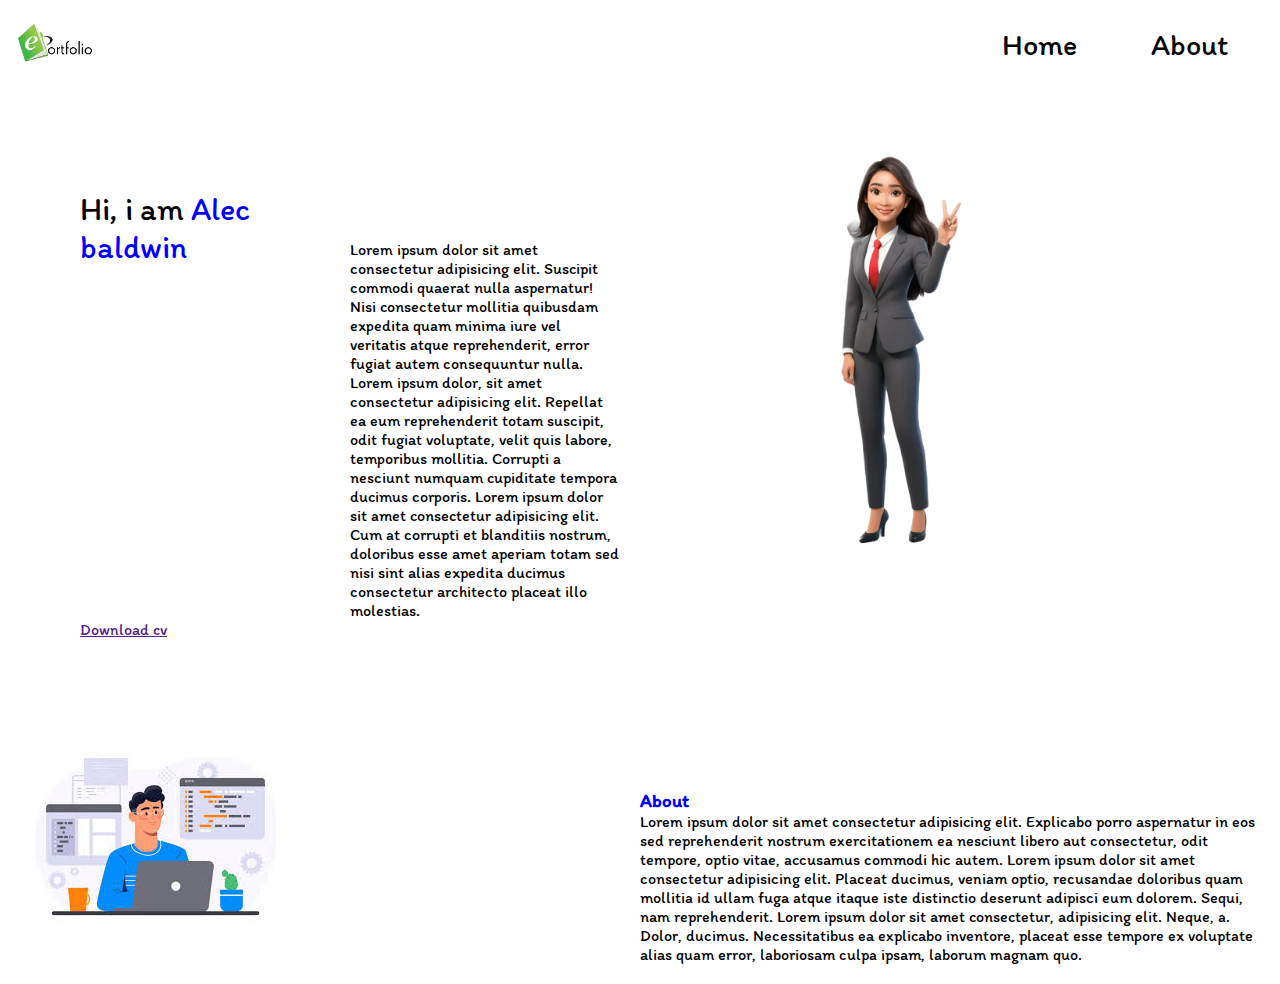
<file: index.html>
<!DOCTYPE html>
<html lang="en">
<head>
    <meta charset="UTF-8">
    <meta name="viewport" content="width=device-width, initial-scale=1.0">
    <title>Document</title>
    <link rel="stylesheet" href="./style.css">
    <link rel="preconnect" href="https://fonts.googleapis.com">
<link rel="preconnect" href="https://fonts.gstatic.com" crossorigin>
<link href="https://fonts.googleapis.com/css2?family=Itim&family=Rubik+Wet+Paint&display=swap" rel="stylesheet">
</head>
<body>
    <div class="header">
        <img src="./logo.png" alt="">
        <div class="linkgrp">
            <a href="" class="link">Home</a>
            <a href="" class="link">About</a>
        </div>
    </div>
    <section class="intro">
        <div class="about">
            <h1>Hi, i am <span style="color: blue;">Alec baldwin</span></h1>
            <div>
                Lorem ipsum dolor sit amet consectetur adipisicing elit. Suscipit commodi quaerat nulla aspernatur! Nisi consectetur mollitia
                 quibusdam expedita quam minima iure vel veritatis atque reprehenderit, error fugiat autem consequuntur nulla.
                 Lorem ipsum dolor, sit amet consectetur adipisicing elit. Repellat ea eum reprehenderit totam suscipit, odit fugiat voluptate, 
                 velit quis labore, temporibus mollitia. Corrupti a nesciunt numquam cupiditate tempora ducimus corporis.
                 Lorem ipsum dolor sit amet consectetur adipisicing elit. Cum at corrupti et blanditiis nostrum, doloribus esse amet aperiam totam
                  sed nisi sint alias expedita ducimus consectetur architecto placeat illo molestias.
            </div>
            <a href="">Download cv</a>
        </div>
            <img src="./17309031717586uj9pyvt.webp" alt="">
        </section>
        <section class="about">
            <img src="[data-uri]" alt="img2">
            <div class="abtcnt">
                <h3>About</h3>
                <p>Lorem ipsum dolor sit amet consectetur adipisicing elit. Explicabo porro aspernatur in eos sed reprehenderit nostrum exercitationem ea nesciunt libero aut consectetur, odit tempore, optio vitae, accusamus commodi hic autem.
                    Lorem ipsum dolor sit amet consectetur adipisicing elit. Placeat ducimus, veniam optio, recusandae doloribus quam mollitia id ullam fuga atque itaque iste distinctio deserunt adipisci eum dolorem. Sequi, nam reprehenderit.
                    Lorem ipsum dolor sit amet consectetur, adipisicing elit. Neque, a. Dolor, ducimus. Necessitatibus ea explicabo inventore, placeat esse tempore ex voluptate alias quam error, laboriosam culpa ipsam, laborum magnam quo.
                </p>

            </div>

        </section>
    </div>
</body>
</html>
</file>
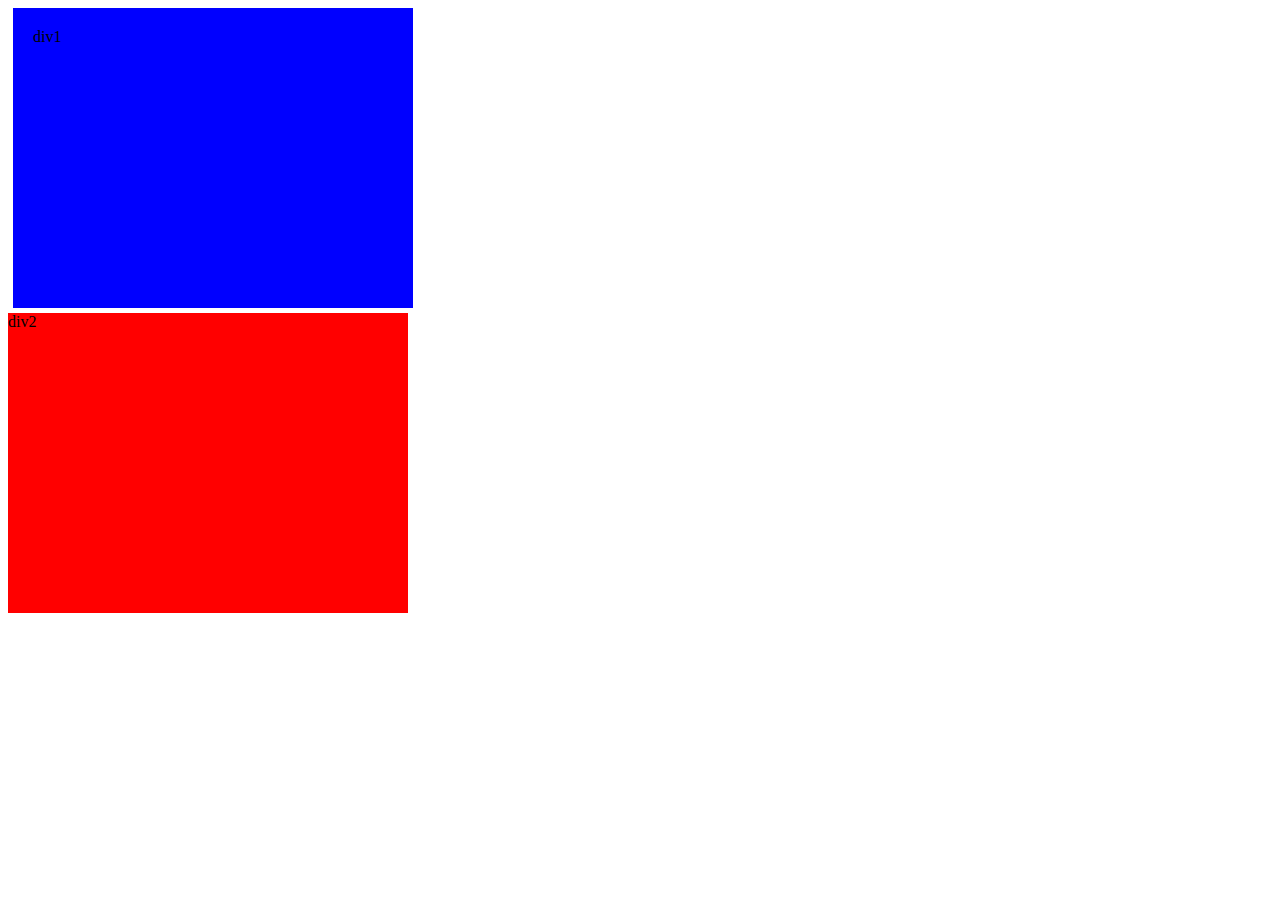
<file: bbb.html>
<!DOCTYPE html>
<html lang="en">
<head>
    <meta charset="UTF-8">
    <meta name="viewport" content="width=device-width, initial-scale=1.0">
    <title>Document</title>
    <style>
        #d1{
            background-color: blue;
            height: 300px;
            width:400px;
            padding: 20px;
            margin: 5px;
            box-sizing: border-box;
        }
        #d2{
            background-color: red;
            height: 300px;
            width:400px;
        }
    </style>
</head>
</style>
<body>
    <div id="d1">
      div1
    </div>
    <div id="d2">
        div2
    </div>
</body>
</html>
</file>
<file: style.css>
*{
    padding:0px;
    margin:0px;
    box-sizing: border-box;
    font-family: "Itim", cursive;
    font-weight: 400;
    font-style: normal;

}
.header{
    display:flex;
    justify-content: space-between;
    padding:15px;

}
.header>img{
    width:80px;
}
.link{
    font-size:30px;
    text-decoration:none;
    color:black;
    transition:font-size 1s;
}
.link:hover{
    font-size:50px;
}
.linkgrp{
    width:300px;
    display: flex;
    align-items: center;
    justify-content: space-around;
}
.intro{
    display: grid;
   grid-template-columns: 50% 50%;
   padding: 20px;
   margin: 40px;
}
.intro>img{
   height: 400px;
   margin:0px auto 0px auto;
}
.introcdt>h1{

    color: black;
    font-size: 60px;

}
.introcdt>div{
    margin-top: 10px;
    text-align: justify;
}
.introcdt>a{
    display: inline-block;
    margin-top: 20px;
    background-color:rgb(58, 58,222);
    color: white;
    border-radius: 5px;
    padding: 20px;
    text-decoration: none;
    transition: background-color 400ms ;
}
.introcdt>a:hover{
    background-color:rgb(58, 58,222);
}
.about{
    margin-top: 20px;
    padding: 20px;
    display: grid;
    grid-template-columns: 50% 50%;
}
.about>div{
    margin-top:50px
}
.abtcnt>h3{
    color: blue;
    font-weight: bolder;
}
.abtcnt.p{
    margin-top: 20px;
    text-align: justify;
}
html{
    scroll-behavior: smooth;

}
::-webkit-scrollbar{
    display: none;
}
</file>
